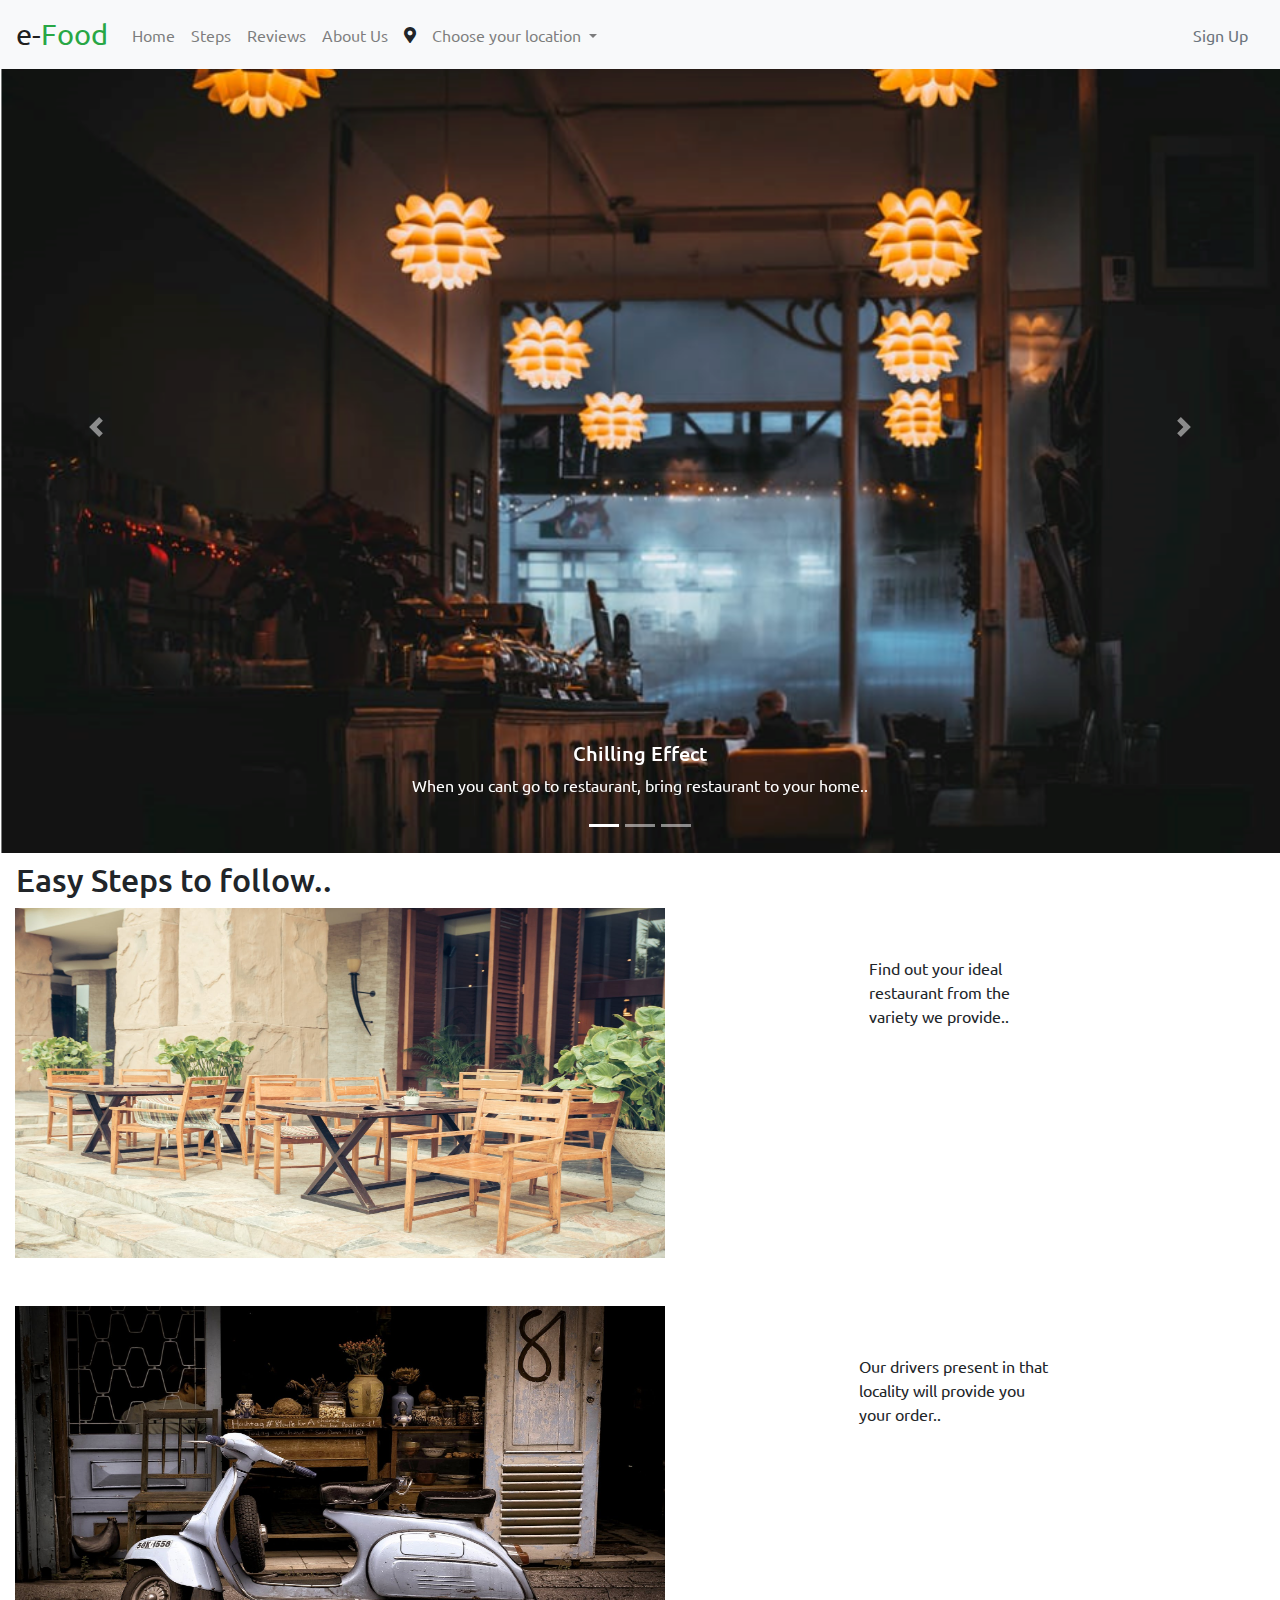
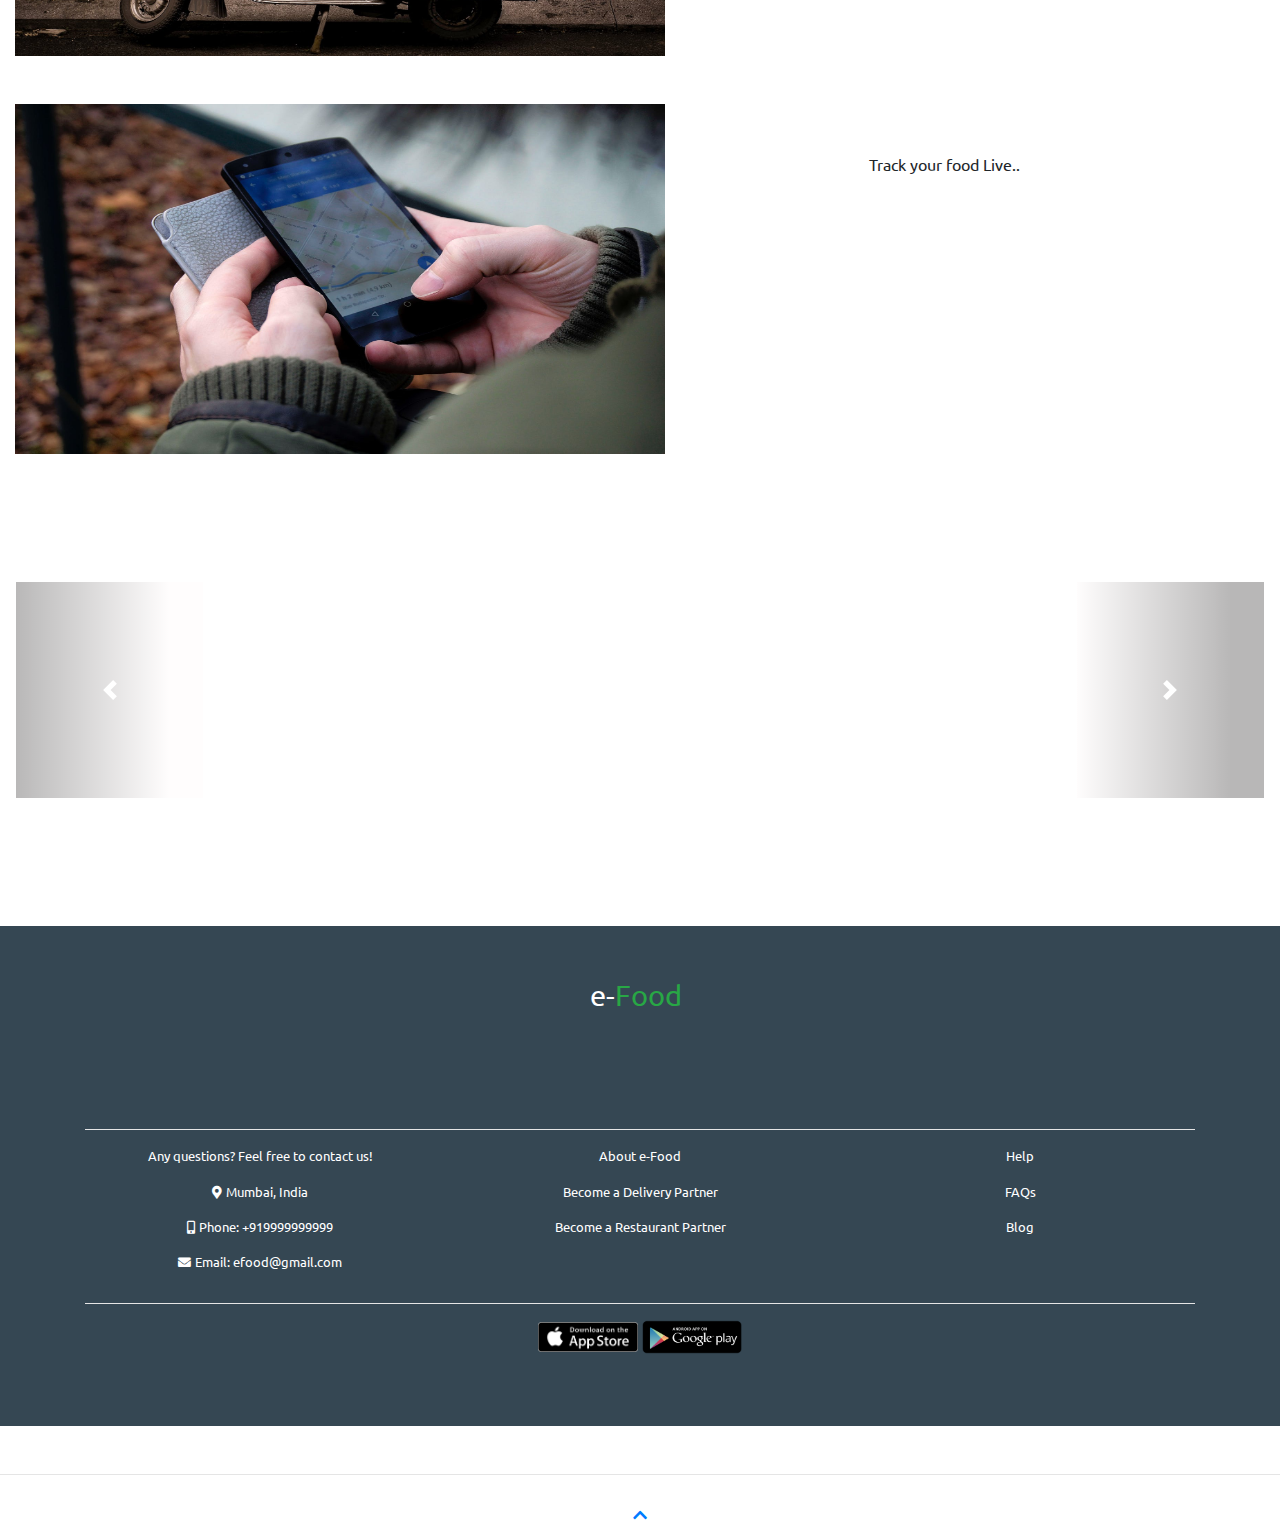
<file: E-Food/index.html>
<!DOCTYPE html>
<html lang="en">
  <head>
    <meta charset="UTF-8" />
    <meta name="viewport" content="width=device-width, initial-scale=1.0" />
    <title>e-Food</title>
    <!-- Bootstrap CSS -->
    <link rel="stylesheet" href="./css/bootstrap.min.css" />

    <!-- External CSS -->
    <link rel="stylesheet" href="./css/style.css" />

    <!-- Font-Awesome Link -->
    <link
      rel="stylesheet"
      href="./css/fontawesome-free-5.15.1-web/css/all.min.css"
    />
  </head>

  <body>
    <!-- Navbar Start -->
    <nav class="navbar navbar-expand-lg navbar-light bg-light fixed-top">
      <a class="navbar-brand" href="#" style="font-size: 1.8rem"
        >e-<span class="text-success">Food</span></a
      >
      <div class="collapse navbar-collapse" id="navbarSupportedContent">
        <ul class="navbar-nav mr-auto">
          <li class="nav-item">
            <a class="nav-link" href="#" id="home">Home </a>
          </li>
          <li class="nav-item">
            <a class="nav-link" href="#followPage" id="step">Steps</a>
          </li>
          <li class="nav-item">
            <a class="nav-link" href="#reviewPage" id="review">Reviews</a>
          </li>
          <li class="nav-item">
            <a class="nav-link" href="#footer" id="about">About Us</a>
          </li>
          <li class="nav-item">
            <i class="fas fa-map-marker-alt mx-2 mt-2 pt-1"></i>
          </li>
          <li class="nav-item dropdown">
            <a
              class="nav-link dropdown-toggle"
              href="#"
              id="navbarDropdown"
              role="button"
              data-toggle="dropdown"
              aria-haspopup="true"
              aria-expanded="false"
            >
              Choose your location
            </a>
            <div class="dropdown-menu" aria-labelledby="navbarDropdown">
              <a class="dropdown-item" href="./Pages/andheri.html">Andheri</a>
              <a class="dropdown-item" href="./Pages/bandra.html">Bandra</a>
              <a class="dropdown-item" href="#">Borivali</a>
              <a class="dropdown-item" href="#">Kandivali</a>
            </div>
          </li>
        </ul>

        <a
          class="navbar-nav nav-link text-muted"
          href="./Pages/signUp-Page.html"
          >Sign Up</a
        >
      </div>
    </nav>
    <!-- Navbar End -->

    <!-- Carousel Start -->
    <div
      id="carouselExampleCaptions"
      class="carousel slide"
      data-ride="carousel"
    >
      <ol class="carousel-indicators">
        <li
          data-target="#carouselExampleCaptions"
          data-slide-to="0"
          class="active"
        ></li>
        <li data-target="#carouselExampleCaptions" data-slide-to="1"></li>
        <li data-target="#carouselExampleCaptions" data-slide-to="2"></li>
      </ol>
      <div class="carousel-inner">
        <div class="carousel-item active">
          <img src="./Images/carousel-1.png" class="d-block w-100" alt="..." />
          <div class="carousel-caption d-none d-md-block">
            <h5>Chilling Effect</h5>
            <p>
              When you cant go to restaurant, bring restaurant to your home..
            </p>
          </div>
        </div>
        <div class="carousel-item">
          <img src="./Images/carousel-2.jpg" class="d-block w-100" alt="..." />
          <div class="carousel-caption d-none d-md-block">
            <h5>We are open 24/7</h5>
            <p>To fulfill your cravings..</p>
          </div>
        </div>
        <div class="carousel-item">
          <img src="./Images/carousel-3.jpg" class="d-block w-100" alt="..." />
          <div class="carousel-caption d-none d-md-block">
            <h5>Maxed out effect</h5>
            <p>When you dont care..</p>
          </div>
        </div>
      </div>
      <a
        class="carousel-control-prev"
        href="#carouselExampleCaptions"
        role="button"
        data-slide="prev"
      >
        <span class="carousel-control-prev-icon" aria-hidden="true"></span>
        <span class="sr-only">Previous</span>
      </a>
      <a
        class="carousel-control-next"
        href="#carouselExampleCaptions"
        role="button"
        data-slide="next"
      >
        <span class="carousel-control-next-icon" aria-hidden="true"></span>
        <span class="sr-only">Next</span>
      </a>
    </div>
    <!-- Carousel Start -->

    <!-- Follow Page Start -->
    <div class="follow__page" id="followPage">
      <h2 class="mx-3 mt-2">Easy Steps to follow..</h2>
      <div class="container-fluid">
        <div class="row">
          <div class="col-6">
            <img src="./Images/secondPage-1.jpeg" alt="" />
          </div>
          <div class="col-6">
            <p class="pt-5 mx-auto" style="width: 30%">
              Find out your ideal restaurant from the variety we provide..
            </p>
          </div>
        </div>
        <div class="row my-5">
          <div class="col-6">
            <img src="./Images/secondPage-2.jpeg" alt="" />
          </div>
          <div class="col-6">
            <p class="pt-5 mx-auto" style="width: 33%">
              Our drivers present in that locality will provide you your order..
            </p>
          </div>
        </div>
        <div class="row">
          <div class="col-6">
            <img src="./Images/secondPage-3.jpg" alt="" />
          </div>
          <div class="col-6">
            <p class="pt-5 mx-auto" style="width: 30%">
              Track your food Live..
            </p>
          </div>
        </div>
      </div>
    </div>
    <!-- Follow Page End -->

    <!-- Review Page Start -->
    <div class="review__page" id="reviewPage">
      <div
        id="carouselExampleControls"
        class="carousel slide mx-3"
        style="margin: 8rem 0"
        data-ride="carousel"
      >
        <div class="carousel-inner">
          <div class="carousel-item active">
            <img
              src="./Images/thiredCarosul.png"
              class="d-block w-100"
              alt="..."
            />
          </div>
          <div class="carousel-item">
            <img
              src="./Images/thiredCarosul.png"
              class="d-block w-100"
              alt="..."
            />
          </div>
          <div class="carousel-item">
            <img
              src="./Images/thiredCarosul.png"
              class="d-block w-100"
              alt="..."
            />
          </div>
          <div class="carousel-item" style="width: 90vw; z-index: 1000">
            <div class="row justify-content-between">
              <div class="col-8 mr-5">
                <textarea
                  class="form-control ml-4 mb-5 bg-transparent border-dark"
                  id="exampleFormControlTextarea1"
                  rows="3"
                  placeholder="Comment"
                ></textarea>
              </div>
              <div class="col-2">
                <button type="button" class="btn btn-success mt-5">
                  Submit
                </button>
              </div>
            </div>
          </div>
        </div>
        <a
          class="carousel-control-prev"
          href="#carouselExampleControls"
          role="button"
          data-slide="prev"
        >
          <span class="carousel-control-prev-icon" aria-hidden="true"></span>
          <span class="sr-only">Previous</span>
        </a>
        <a
          class="carousel-control-next"
          href="#carouselExampleControls"
          role="button"
          data-slide="next"
        >
          <span class="carousel-control-next-icon" aria-hidden="true"></span>
          <span class="sr-only">Next</span>
        </a>
      </div>
    </div>
    <!-- Review Page End -->

    <!-- Footer Start -->
    <div class="footer" id="footer">
      <a
        class="navbar-brand text-white py-5 mb-5 pl-2"
        href="#"
        style="font-size: 1.8rem"
        >e-<span class="text-success">Food</span></a
      >
      <div class="container">
        <hr class="bg-white" />
        <div class="row">
          <div class="col-4">
            <p>Any questions? Feel free to contact us!</p>
            <p><i class="fas fa-map-marker-alt mr-1"></i>Mumbai, India</p>
            <p><i class="fas fa-mobile-alt mr-1"></i>Phone: +919999999999</p>
            <p><i class="fas fa-envelope mr-1"></i>Email: efood@gmail.com</p>
          </div>
          <div class="col-4">
            <p>About e-Food</p>
            <p>Become a Delivery Partner</p>
            <p>Become a Restaurant Partner</p>
          </div>
          <div class="col-4">
            <p>Help</p>
            <p>FAQs</p>
            <p>Blog</p>
          </div>
        </div>
        <hr class="bg-white" />
      </div>
      <div class="store text-center">
        <img src="./Images/astore.png" alt="" />
        <img src="./Images/gplay.png" alt="" />
      </div>
    </div>
    <!-- Footer End -->

    <div class="up text-center">
      <hr class="mt-5" />
      <a href="#firstPage"
        ><i class="fas fa-chevron-up my-3 text-primary font-weight-bold"></i
      ></a>
    </div>

    <!-- Bootstrap JavaScript & jQuery -->
    <script src="./js/jquery-3.5.1.slim.min.js"></script>
    <script src="./js/popper.min.js"></script>
    <script src="./js/bootstrap.min.js"></script>

    <!-- External JavaScript -->
    <script src="./js/script.js"></script>
  </body>
</html>
</file>
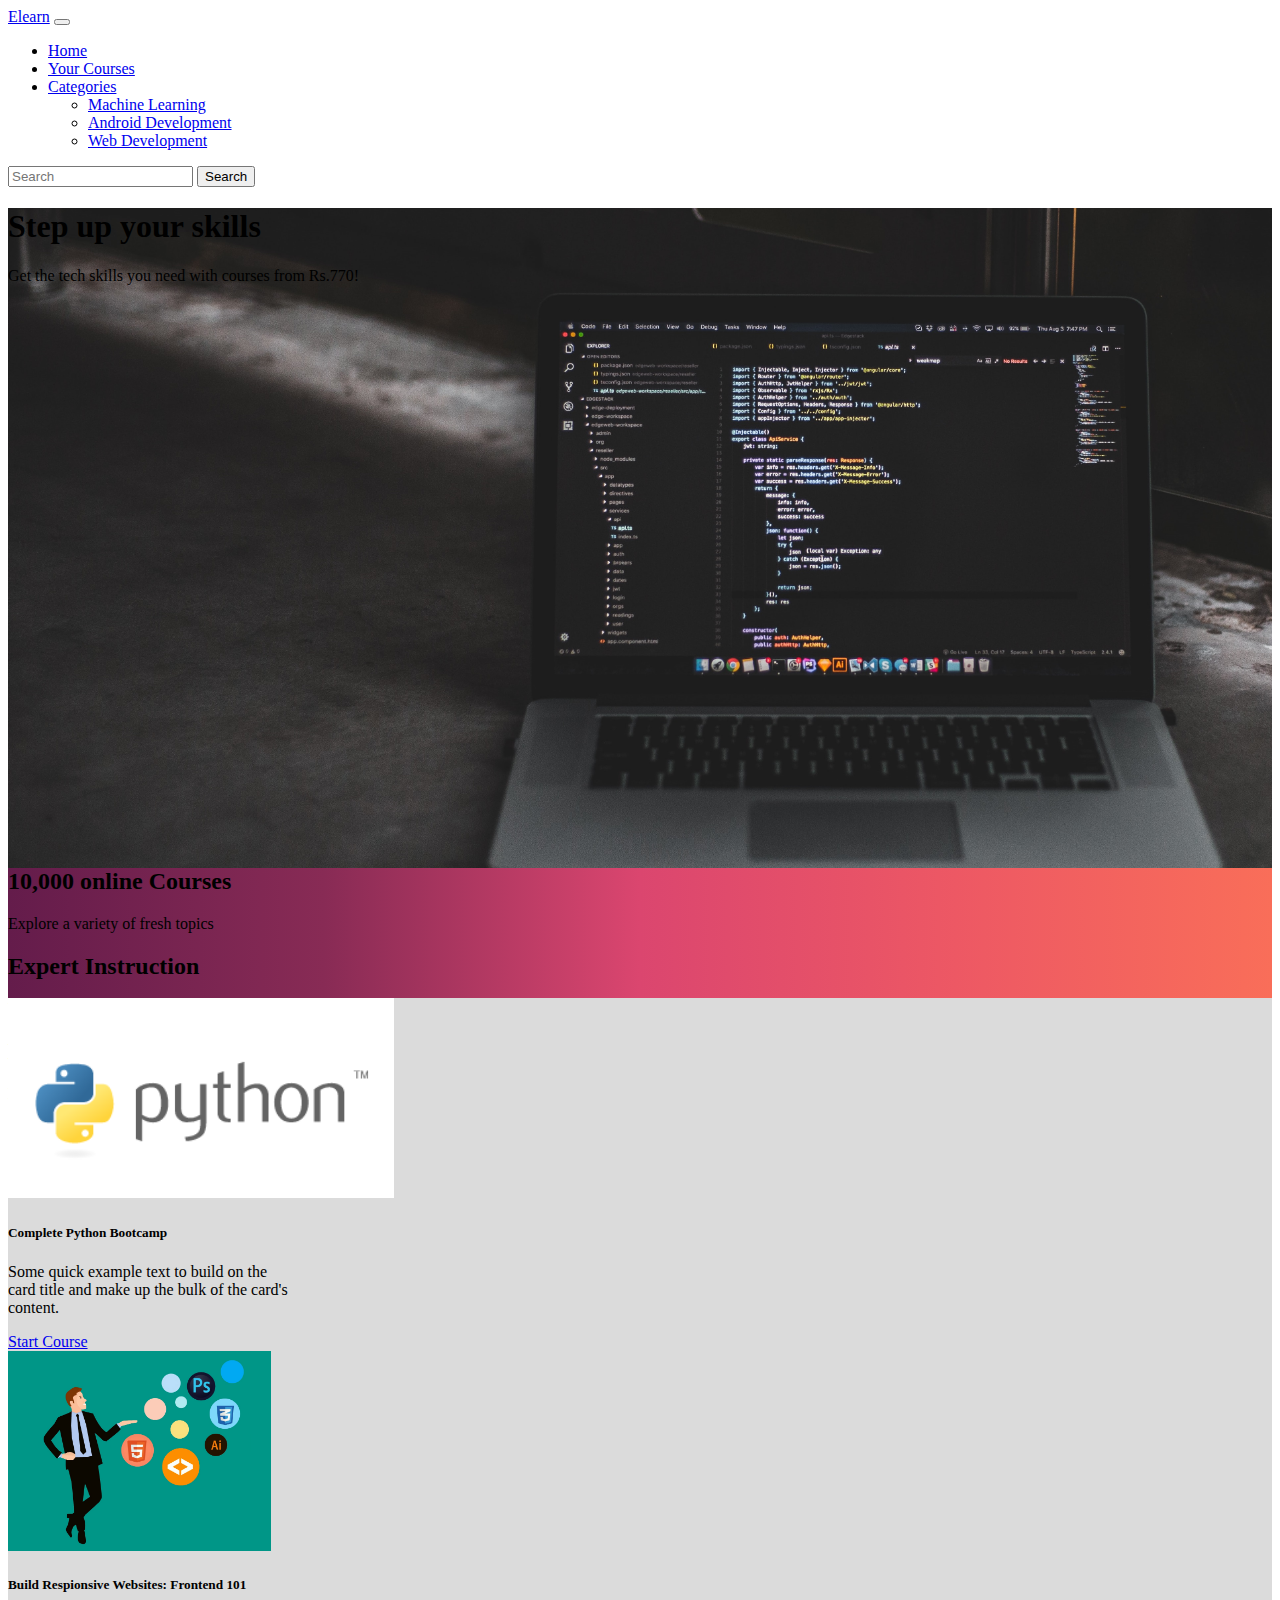
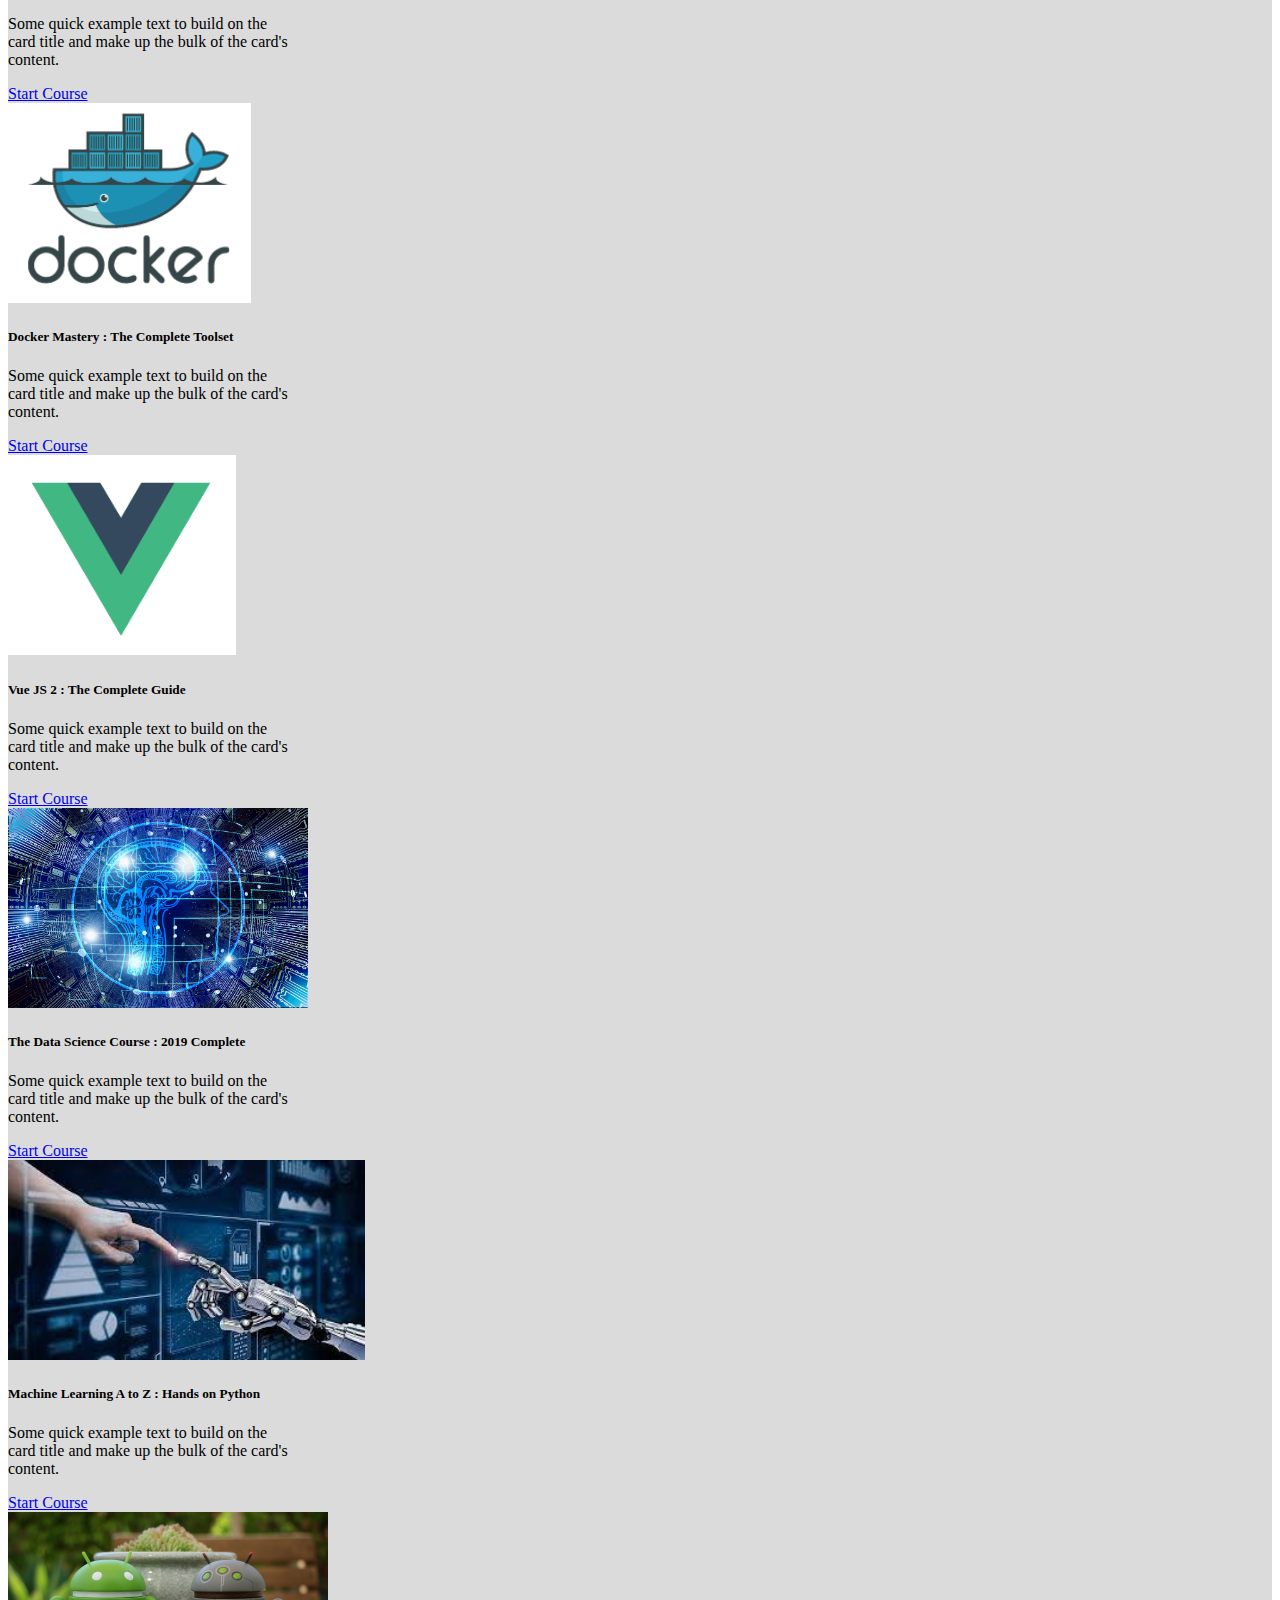
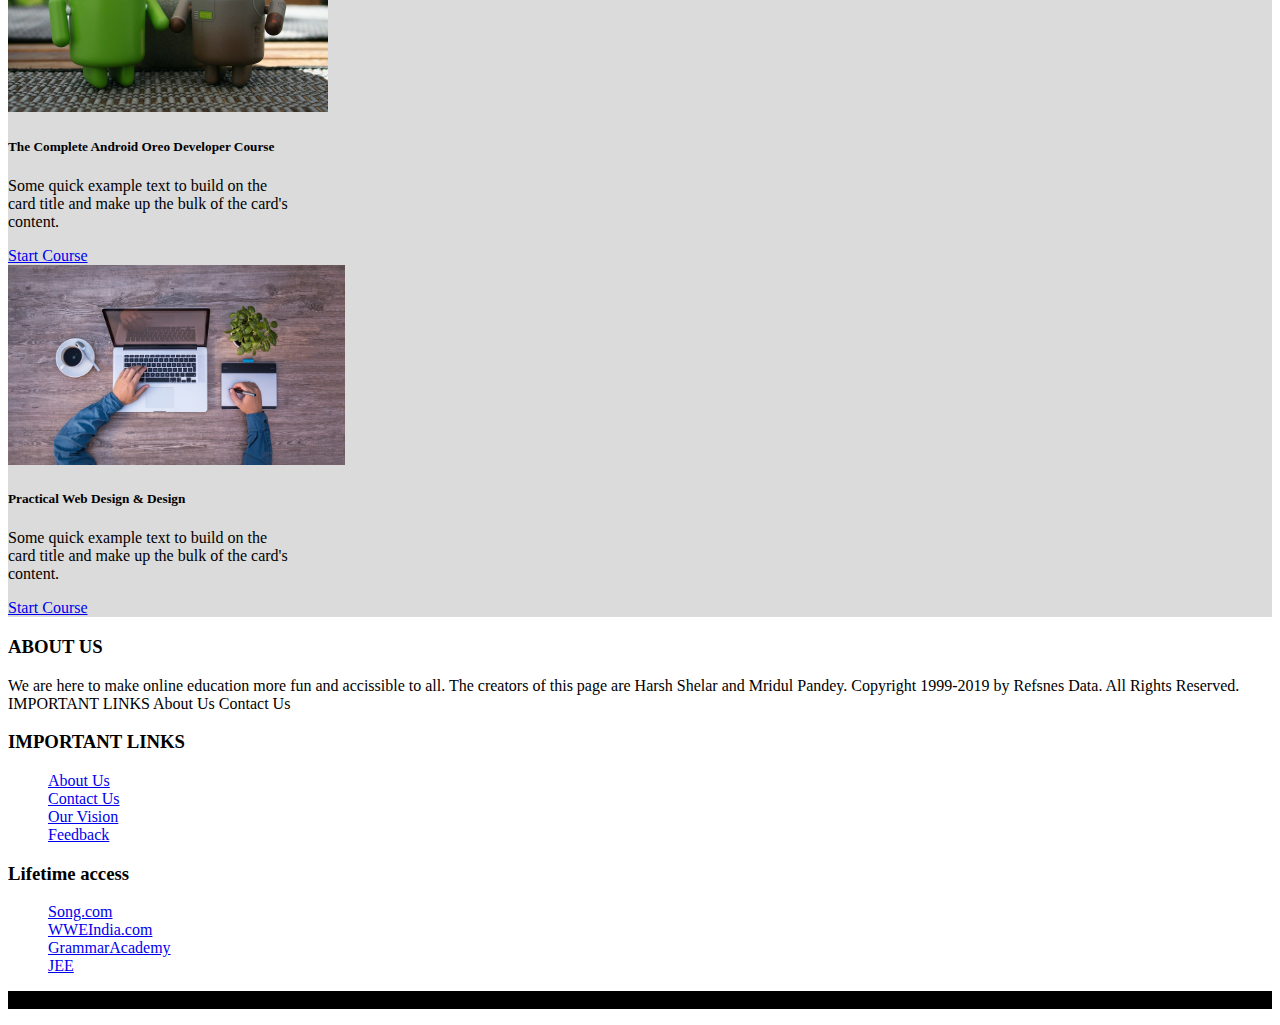
<file: E-Learning/index.html>
<!DOCTYPE html>
<html lang="en">

<head>
  <meta charset="UTF-8" />
  <meta name="viewport" content="width=device-width, initial-scale=1.0" />
  <title>E-Learn</title>

  <!-- Bootstrap CSS -->
  <link href="https://cdn.jsdelivr.net/npm/bootstrap@5.1.3/dist/css/bootstrap.min.css" rel="stylesheet" integrity="sha384-1BmE4kWBq78iYhFldvKuhfTAU6auU8tT94WrHftjDbrCEXSU1oBoqyl2QvZ6jIW3" crossorigin="anonymous">
<link href="https://cdn.jsdelivr.net/npm/bootstrap@5.1.3/dist/css/bootstrap.min.css" rel="stylesheet" integrity="sha384-1BmE4kWBq78iYhFldvKuhfTAU6auU8tT94WrHftjDbrCEXSU1oBoqyl2QvZ6jIW3" crossorigin="anonymous">

  <!-- External CSS -->
  <link rel="stylesheet" href="./css/style.css" />
</head>

<body>
  <!-- **************************************** Navbar Start **************************************** -->
  <nav class="navbar navbar-expand-lg navbar-drak bg-dark">
    <div class="container-fluid">
      <a class="navbar-brand" href="#">Elearn</a>
      <button class="navbar-toggler bg-light" type="button" data-bs-toggle="collapse" data-bs-target="#navbarSupportedContent" aria-controls="navbarSupportedContent" aria-expanded="false" aria-label="Toggle navigation">
        <span class="navbar-toggler-icon bg-dark"></span>
      </button>
      <div class="collapse navbar-collapse" id="navbarSupportedContent">
        <ul class="navbar-nav me-auto mb-2 mb-lg-0">
          <li class="nav-item">
            <a class="nav-link active" aria-current="page" href="#">Home</a>
          </li>
          <li class="nav-item">
            <a class="nav-link" href="#">Your Courses</a>
          </li>
          <li class="nav-item dropdown">
            <a class="nav-link dropdown-toggle" href="#" id="navbarDropdown" role="button" data-bs-toggle="dropdown" aria-expanded="false">
              Categories
            </a>
            <ul class="dropdown-menu" aria-labelledby="navbarDropdown">
              <li><a class="dropdown-item" href="#">Machine Learning</a></li>
              <li><a class="dropdown-item" href="#">Android Development</a></li>
              <li><a class="dropdown-item" href="#">Web Development</a></li>
            </ul>
          </li>
        </ul>
        <form class="d-flex">
          <input class="form-control me-2" type="search" placeholder="Search" aria-label="Search">
          <button class="btn btn-outline-success" type="submit">Search</button>
        </form>
      </div>
    </div>
  </nav>
  <!-- **************************************** Navbar End **************************************** -->

  <!-- **************************************** Hero Page Start **************************************** -->
  <div class="jumbotron jumbotron-fluid d-flex align-items-center">
    <div class="container-fluid text-white ml-5">
      <h1 class="display-4 font-weight-bold">Step up your skills</h1>
      <p class="lead font-weight-bold">
        Get the tech skills you need with courses from Rs.770!
      </p>
    </div>
  </div>

  <div class="container-fluid fp__bottom text-white mt-0">
    <div class="row text-center">
      <div class="col-lg-4 my-4">
        <h2>10,000 online Courses</h2>
        <p>Explore a variety of fresh topics</p>
      </div>
      <div class="col-lg-4 my-4">
        <h2>Expert Instruction</h2>
        <p>Find the right instructor for you</p>
      </div>
      <div class="col-lg-4 my-4">
        <h2>Lifetime access</h2>
        <p>Learn on your schedule</p>
      </div>
    </div>
  </div>
  <!-- **************************************** Hero Page End **************************************** -->

  <!-- **************************************** Courses Details Start **************************************** -->
  <div class="container-fluid py-5 courses__card pl-5 position-relative" id="courses">
    <div class="row">
      <div class="col-xs-12 col-md-6 col-lg-3">
        <div class="card" style="width: 18rem">
          <img src="./Images/python.png" style="height: 200px" class="card-img-top" alt="Python" />
          <div class="card-body">
            <h5 class="card-title">Complete Python Bootcamp</h5>
            <p class="card-text">
              Some quick example text to build on the card title and make up
              the bulk of the card's content.
            </p>
            <a href="#" class="btn btn-primary">Start Course</a>
          </div>
        </div>
      </div>
      <div class="col-xs-12 col-md-6 col-lg-3">
        <div class="card" style="width: 18rem">
          <img src="./Images/web-dev.jpg" style="height: 200px" class="card-img-top" alt="Respionsive Websites" />
          <div class="card-body">
            <h5 class="card-title">
              Build Respionsive Websites: Frontend 101
            </h5>
            <p class="card-text">
              Some quick example text to build on the card title and make up
              the bulk of the card's content.
            </p>
            <a href="#" class="btn btn-primary">Start Course</a>
          </div>
        </div>
      </div>
      <div class="col-xs-12 col-md-6 col-lg-3">
        <div class="card" style="width: 18rem">
          <img src="./Images/docker.png" style="height: 200px" class="card-img-top" alt="Docker Mastery" />
          <div class="card-body">
            <h5 class="card-title">Docker Mastery : The Complete Toolset</h5>
            <p class="card-text">
              Some quick example text to build on the card title and make up
              the bulk of the card's content.
            </p>
            <a href="#" class="btn btn-primary">Start Course</a>
          </div>
        </div>
      </div>
      <div class="col-xs-12 col-md-6 col-lg-3">
        <div class="card" style="width: 18rem">
          <img src="./Images/Vue.png" style="height: 200px" class="card-img-top" alt="Vue JS 2" />
          <div class="card-body">
            <h5 class="card-title">Vue JS 2 : The Complete Guide</h5>
            <p class="card-text">
              Some quick example text to build on the card title and make up
              the bulk of the card's content.
            </p>
            <a href="#" class="btn btn-primary">Start Course</a>
          </div>
        </div>
      </div>
    </div>
    <div class="row mt-5 pt-4">
      <div class="col-xs-12 col-md-6 col-lg-3">
        <div class="card" style="width: 18rem">
          <img src="./Images/Data Science.jpg" style="height: 200px" class="card-img-top" alt="Data Science" />
          <div class="card-body">
            <h5 class="card-title">
              The Data Science Course : 2019 Complete
            </h5>
            <p class="card-text">
              Some quick example text to build on the card title and make up
              the bulk of the card's content.
            </p>
            <a href="#" class="btn btn-primary">Start Course</a>
          </div>
        </div>
      </div>
      <div class="col-xs-12 col-md-6 col-lg-3">
        <div class="card" style="width: 18rem">
          <img src="./Images/Machine Learning.jpg" style="height: 200px" class="card-img-top" alt=" Machine Learning" />
          <div class="card-body">
            <h5 class="card-title">
              Machine Learning A to Z : Hands on Python
            </h5>
            <p class="card-text">
              Some quick example text to build on the card title and make up
              the bulk of the card's content.
            </p>
            <a href="#" class="btn btn-primary">Start Course</a>
          </div>
        </div>
      </div>
      <div class="col-xs-12 col-md-6 col-lg-3">
        <div class="card" style="width: 18rem">
          <img src="./Images/android.jpg" style="height: 200px" class="card-img-top" alt="Android Oreo Developer" />
          <div class="card-body">
            <h5 class="card-title">
              The Complete Android Oreo Developer Course
            </h5>
            <p class="card-text">
              Some quick example text to build on the card title and make up
              the bulk of the card's content.
            </p>
            <a href="#" class="btn btn-primary">Start Course</a>
          </div>
        </div>
      </div>
      <div class="col-xs-12 col-md-6 col-lg-3">
        <div class="card" style="width: 18rem">
          <img src="./Images/web-desing.jpg" style="height: 200px" class="card-img-top" alt="Web Design & Design" />
          <div class="card-body">
            <h5 class="card-title">Practical Web Design & Design</h5>
            <p class="card-text">
              Some quick example text to build on the card title and make up
              the bulk of the card's content.
            </p>
            <a href="#" class="btn btn-primary">Start Course</a>
          </div>
        </div>
      </div>
    </div>
  </div>
  <!-- **************************************** Courses Details End **************************************** -->

  <!-- **************************************** Footer Start **************************************** -->
  <div class="container-fluid footer mt-5">
    <div class="row text-center">
      <div class="col-lg-4 my-4">
        <h3>ABOUT US</h3>
        <p>
          We are here to make online education more fun and accissible to all.
          The creators of this page are Harsh Shelar and Mridul Pandey.
          Copyright 1999-2019 by Refsnes Data. All Rights Reserved. IMPORTANT
          LINKS About Us Contact Us
        </p>
      </div>
      <div class="col-lg-4 my-4">
        <h3>IMPORTANT LINKS</h3>
        <ul>
          <li><a href="#">About Us</a></li>
          <li><a href="#">Contact Us</a></li>
          <li><a href="#">Our Vision</a></li>
          <li><a href="#">Feedback</a></li>
        </ul>
      </div>
      <div class="col-lg-4 my-4">
        <h3>Lifetime access</h3>
        <ul>
          <li><a href="#">Song.com</a></li>
          <li><a href="#">WWEIndia.com</a></li>
          <li><a href="#">GrammarAcademy</a></li>
          <li><a href="#">JEE</a></li>
        </ul>
      </div>
    </div>
  </div>
  <div class="coypridht text-center text-white">
    <p class="py-3 mb-0">© 2022 Copyright</p>
  </div>
  <!-- **************************************** Footer End **************************************** -->

  <!-- Bootstrap JavaScript & jQuery -->
  <script src="./js/jquery-3.5.1.slim.min.js"></script>
  <script src="https://cdn.jsdelivr.net/npm/@popperjs/core@2.10.2/dist/umd/popper.min.js" integrity="sha384-7+zCNj/IqJ95wo16oMtfsKbZ9ccEh31eOz1HGyDuCQ6wgnyJNSYdrPa03rtR1zdB" crossorigin="anonymous"></script>
<script src="https://cdn.jsdelivr.net/npm/bootstrap@5.1.3/dist/js/bootstrap.min.js" integrity="sha384-QJHtvGhmr9XOIpI6YVutG+2QOK9T+ZnN4kzFN1RtK3zEFEIsxhlmWl5/YESvpZ13" crossorigin="anonymous"></script>
</body>

</html>
</file>
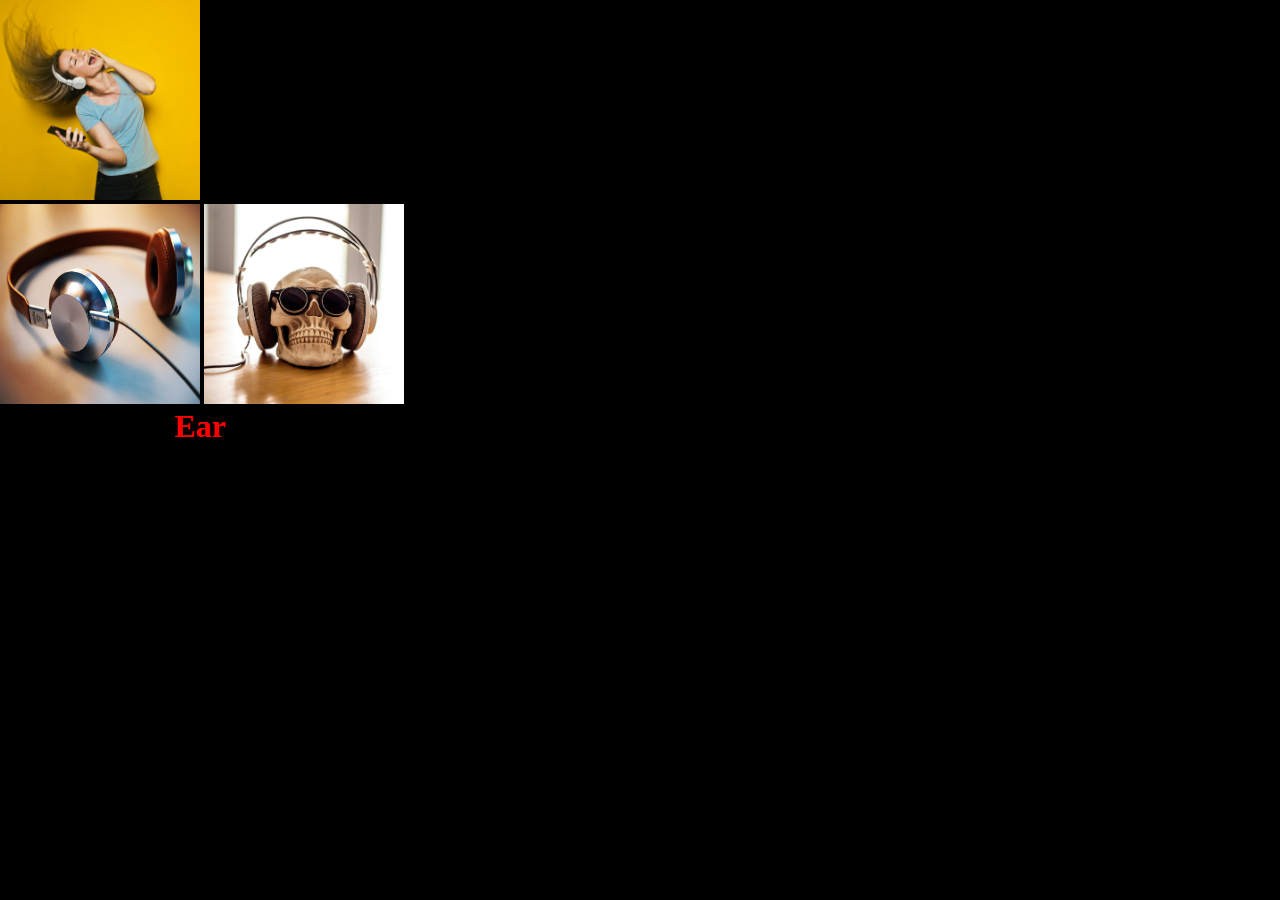
<file: EarBot/index.html>
<!DOCTYPE html>
<html lang="en">
  <head>
    <meta charset="UTF-8" />
    <meta name="viewport" content="width=device-width, initial-scale=1.0" />
    <title>EarBot</title>

    <!-- Bootstrap CSS -->
    <link href="https://cdn.jsdelivr.net/npm/bootstrap@5.1.3/dist/css/bootstrap.min.css" rel="stylesheet" integrity="sha384-1BmE4kWBq78iYhFldvKuhfTAU6auU8tT94WrHftjDbrCEXSU1oBoqyl2QvZ6jIW3" crossorigin="anonymous">

    <!-- External CSS -->
    <link rel="stylesheet" href="./css/style.css" />
  </head>
  <body>
    <!-- **************************************** Starting Page Start **************************************** -->
    <div class="start__page">
      <div class="container text-center pt-3">
        <a href="./Pages/home-Page.html"
          ><img src="./Images/indexPageImg-1.jpg" alt="" class="rounded-circle"
        /></a>
      </div>
      <div class="container d-flex justify-content-between mt-3">
        <a href="./Pages/home-Page.html"
          ><img src="./Images/indexPageImg-2.jpg" alt="" class="rounded-circle"
        /></a>

        <a href="./Pages/home-Page.html"
          ><img src="./Images/indexPageImg-3.jpg" alt="" class="rounded-circle"
        /></a>
      </div>
      <h1 class="text-white text-center">
        Welcome To <span style="color: red">Ear</span>Bot
      </h1>
    </div>
    <!-- **************************************** Starting Page End **************************************** -->

    <!-- Bootstrap JavaScript & jQuery -->
    <script src="./js/jquery-3.5.1.slim.min.js"></script>
    <script src="./js/popper.min.js"></script>
    <script src="./js/bootstrap.min.js"></script>
  </body>
</html>
</file>
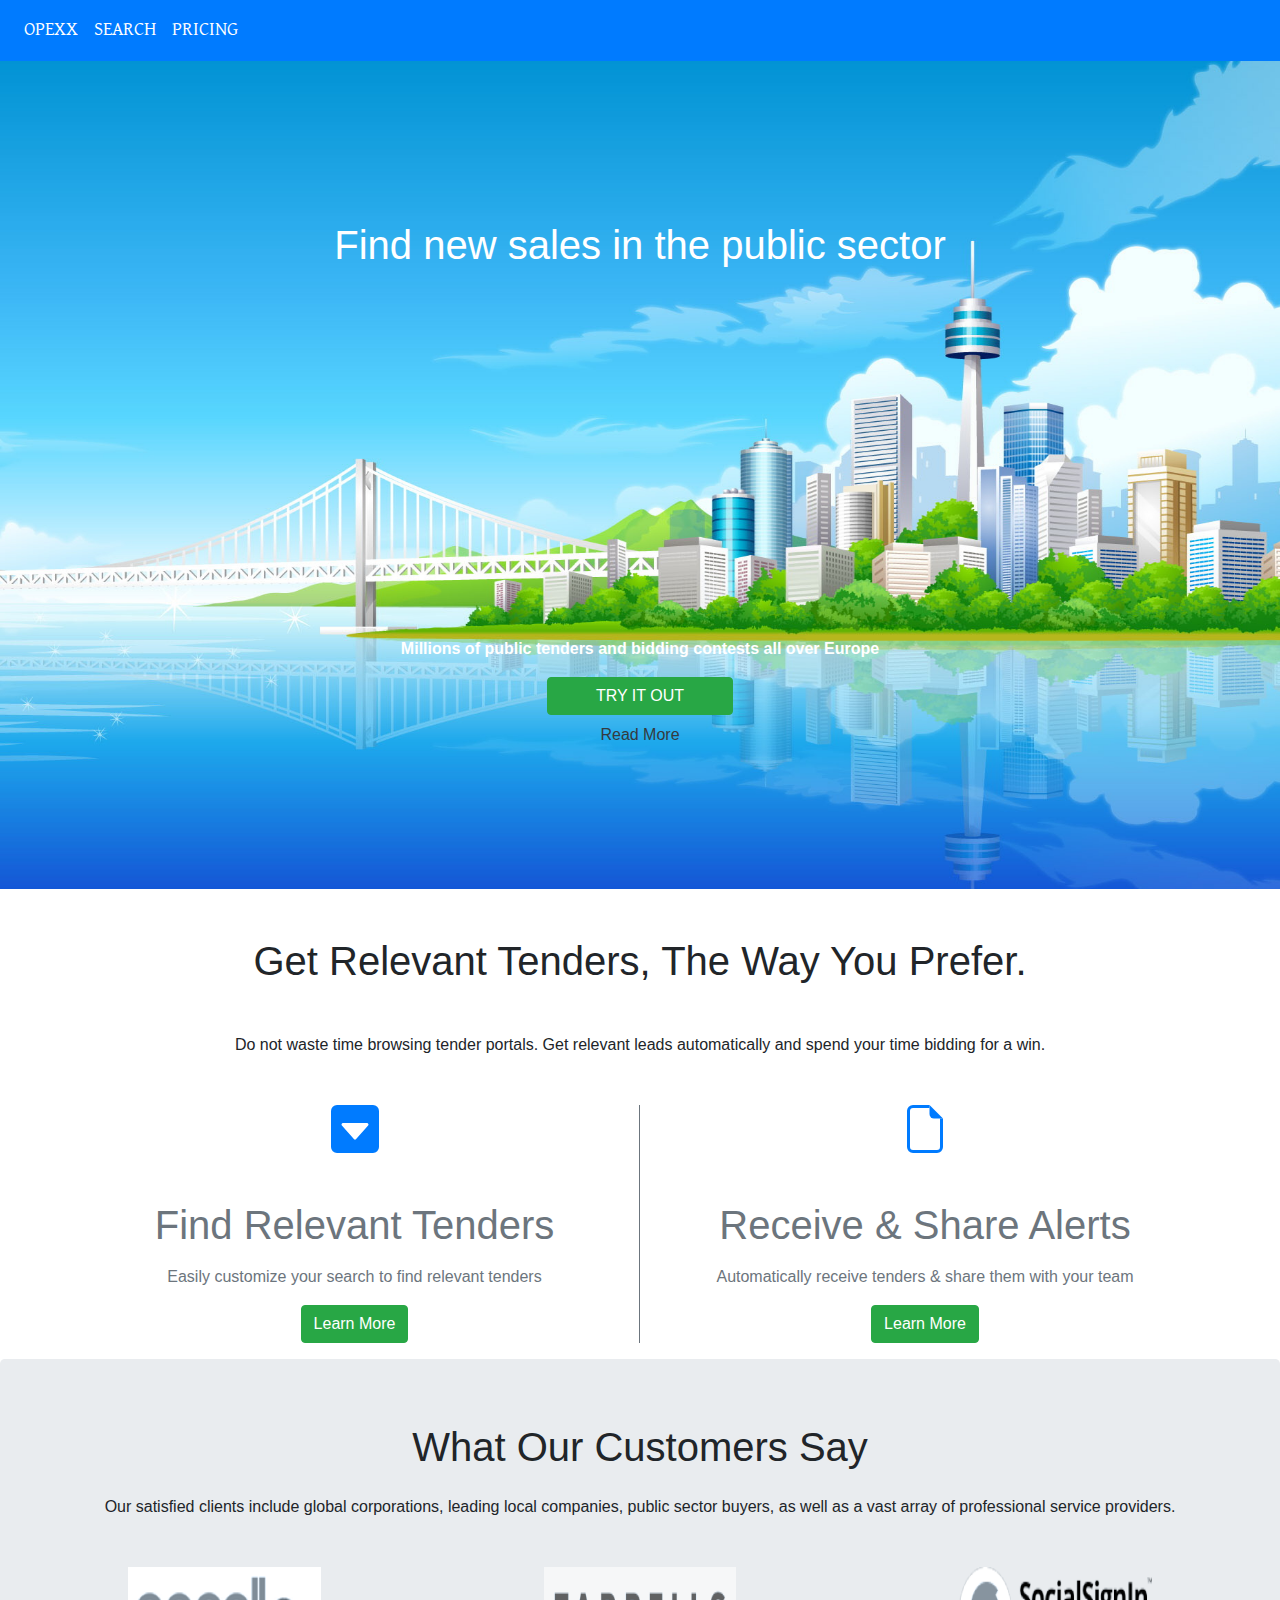
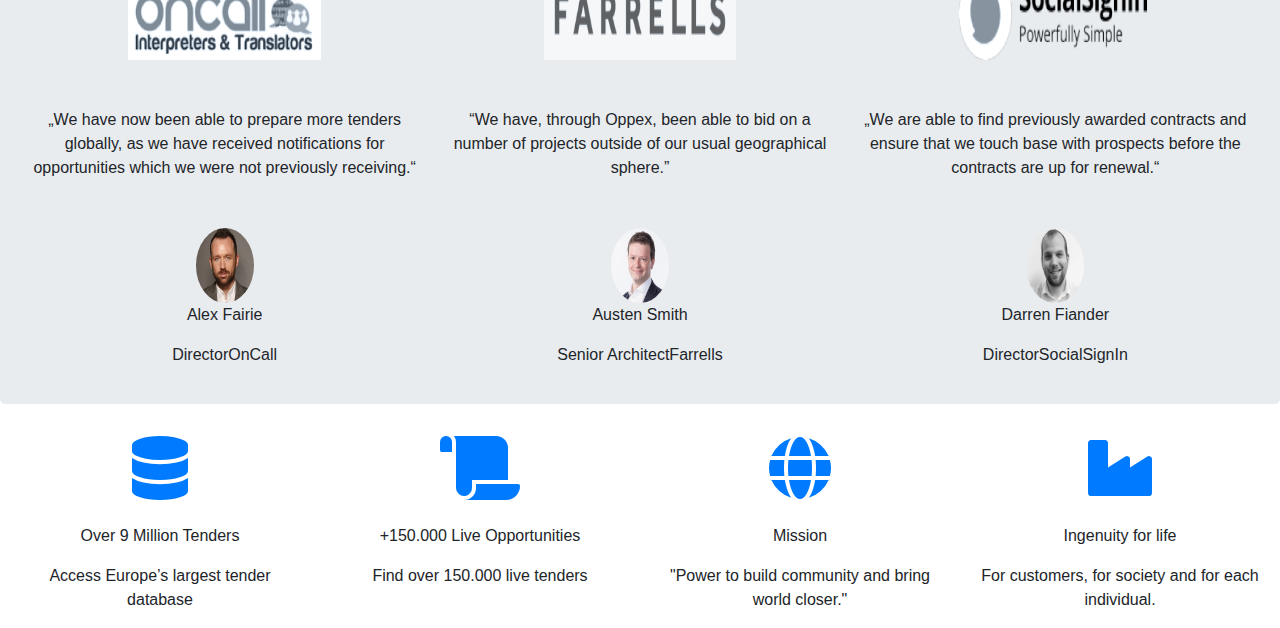
<file: Opexx/index.html>
<!DOCTYPE html>
<html lang="en">
  <head>
    <meta charset="UTF-8" />
    <meta name="viewport" content="width=device-width, initial-scale=1.0" />
    <title>Opexx</title>
    <!-- Bootstrap CSS -->
    <link rel="stylesheet" href="./css/bootstrap.min.css" />

    <!-- External CSS -->
    <link rel="stylesheet" href="./css/style.css" />

    <!-- Font-Awesome Link -->
    <link
      rel="stylesheet"
      href="./css/fontawesome-free-5.15.1-web/css/all.min.css"
    />
  </head>

  <body>
    <!-- ******************** Navbar Start ******************** -->
    <nav class="navbar navbar-expand-lg navbar-light bg-primary">
      <div class="collapse navbar-collapse" id="navbarSupportedContent">
        <ul class="navbar-nav mr-auto">
          <li class="nav-item active">
            <a class="nav-link" href="#">OPEXX </a>
          </li>
          <li class="nav-item">
            <a class="nav-link" href="./Pages/search.html">SEARCH</a>
          </li>
          <li class="nav-item">
            <a class="nav-link" href="./Pages/pricing.html">PRICING</a>
          </li>
        </ul>
      </div>
    </nav>
    <!-- ******************** Navbar Start ******************** -->

    <!-- ******************** Hero Page Start ******************** -->
    <div class="hero_page position-relative">
      <div class="container">
        <div class="row">
          <div class="col-md-12" style="margin-top: 160px">
            <h1 class="text-center text-white">
              Find new sales in the public sector
            </h1>
          </div>
          <div class="col-md-12" style="margin-top: 360px">
            <div class="text-center">
              <p class="text-white font-weight-bold">
                Millions of public tenders and bidding contests all over Europe
              </p>
              <button type="button" class="btn btn-success mb-2 px-5">
                TRY IT OUT
              </button>
              <a href="#" class="d-block text-dark">Read More</a>
            </div>
          </div>
        </div>
      </div>
    </div>
    <!-- ******************** Hero Page End ******************** -->

    <!-- ******************** Details Page Start ******************** -->
    <div class="details__page text-center mt-5 mb-3">
      <h1>Get Relevant Tenders, The Way You Prefer.</h1>
      <p class="mt-5">
        Do not waste time browsing tender portals. Get relevant leads
        automatically and spend your time bidding for a win.
      </p>
      <div class="container mt-5">
        <div class="row">
          <div class="col-md-6 col-sm-12 border-right border-secondary">
            <svg
              width="3em"
              height="3em"
              viewBox="0 0 16 16"
              class="bi bi-caret-down-square-fill mb-5 text-primary"
              fill="currentColor"
              xmlns="http://www.w3.org/2000/svg"
            >
              <path
                fill-rule="evenodd"
                d="M0 2a2 2 0 0 1 2-2h12a2 2 0 0 1 2 2v12a2 2 0 0 1-2 2H2a2 2 0 0 1-2-2V2zm4 4a.5.5 0 0 0-.374.832l4 4.5a.5.5 0 0 0 .748 0l4-4.5A.5.5 0 0 0 12 6H4z"
              />
            </svg>
            <h1 class="text-secondary mb-3">Find Relevant Tenders</h1>
            <p class="text-secondary">
              Easily customize your search to find relevant tenders
            </p>
            <button type="button" class="btn btn-success">Learn More</button>
          </div>
          <div class="col-md-6 col-sm-12">
            <svg
              width="3em"
              height="3em"
              viewBox="0 0 16 16"
              class="bi bi-file-earmark mb-5 text-primary"
              fill="currentColor"
              xmlns="http://www.w3.org/2000/svg"
            >
              <path
                d="M4 0h5.5v1H4a1 1 0 0 0-1 1v12a1 1 0 0 0 1 1h8a1 1 0 0 0 1-1V4.5h1V14a2 2 0 0 1-2 2H4a2 2 0 0 1-2-2V2a2 2 0 0 1 2-2z"
              />
              <path d="M9.5 3V0L14 4.5h-3A1.5 1.5 0 0 1 9.5 3z" />
            </svg>
            <h1 class="text-secondary mb-3">Receive & Share Alerts</h1>
            <p class="text-secondary">
              Automatically receive tenders & share them with your team
            </p>
            <button type="button" class="btn btn-success">Learn More</button>
          </div>
        </div>
      </div>
    </div>
    <!-- ******************** Details Page End ******************** -->

    <!-- ******************** Customer Page Start ******************** -->
    <div class="customer__page jumbotron text-center">
      <h1 class="mb-4">What Our Customers Say</h1>
      <p>
        Our satisfied clients include global corporations, leading local
        companies, public sector buyers, as well as a vast array of professional
        service providers.
      </p>
      <div class="row mt-5">
        <div class="col-lg-4">
          <img class="w-50 h-25 mb-5" src="./Images/oncall-logo.png" alt="" />
          <p class="mb-5">
            „We have now been able to prepare more tenders globally, as we have
            received notifications for opportunities which we were not
            previously receiving.“
          </p>
          <img
            style="width: 15%; height: 20%"
            class="rounded-circle"
            src="./Images/alex_fairie.jpg"
            alt=""
          />
          <p>Alex Fairie</p>
          <p>DirectorOnCall</p>
        </div>
        <div class="col-lg-4">
          <img class="w-50 h-25 mb-5" src="./Images/farrells-logo.png" alt="" />
          <p class="mb-5">
            “We have, through Oppex, been able to bid on a number of projects
            outside of our usual geographical sphere.”
          </p>
          <img
            style="width: 15%; height: 20%"
            class="rounded-circle"
            src="./Images/austen_smith.jpg"
            alt=""
          />
          <p>Austen Smith</p>
          <p>Senior ArchitectFarrells</p>
        </div>
        <div class="col-lg-4">
          <img
            class="w-50 h-25 mb-5"
            src="./Images/socialsignin-logo.png"
            alt=""
          />
          <p class="mb-5">
            „We are able to find previously awarded contracts and ensure that we
            touch base with prospects before the contracts are up for renewal.“
          </p>
          <img
            style="width: 15%; height: 20%"
            class="rounded-circle"
            src="./Images/darren_fiander.jpg"
            alt=""
          />
          <p>Darren Fiander</p>
          <p>DirectorSocialSignIn</p>
        </div>
      </div>
    </div>
    <!-- ******************** Customer Page End ******************** -->

    <!-- ******************** Footer Page Start ******************** -->
    <div class="footer container-fluid">
      <div class="row text-center">
        <div class="col-lg-3">
          <i class="fas fa-4x fa-database text-primary mb-4"></i>
          <p>Over 9 Million Tenders</p>
          <p>Access Europe’s largest tender database</p>
        </div>
        <div class="col-lg-3">
          <i class="fas fa-4x fa-scroll text-primary mb-4"></i>
          <p>+150.000 Live Opportunities</p>
          <p>Find over 150.000 live tenders</p>
        </div>
        <div class="col-lg-3">
          <i class="fas fa-4x fa-globe text-primary mb-4"></i>
          <p>Mission</p>
          <p>"Power to build community and bring world closer."</p>
        </div>
        <div class="col-lg-3">
          <i class="fas fa-4x fa-industry text-primary mb-4"></i>
          <p>Ingenuity for life</p>
          <p>For customers, for society and for each individual.</p>
        </div>
      </div>
    </div>
    <!-- ******************** Footer Page End ******************** -->

    <!-- Bootstrap JavaScript & jQuery -->
    <script src="./js/jquery-3.5.1.slim.min.js"></script>
    <script src="./js/popper.min.js"></script>
    <script src="./js/bootstrap.min.js"></script>
  </body>
</html>
</file>
<file: E-Food/css/style.css>
@import url("https://fonts.googleapis.com/css2?family=Ubuntu&display=swap");

body {
  font-family: "Ubuntu", sans-serif;
}

.on {
  background-color: rgb(224, 220, 220);
}

/* ******************** Follow Page Styling Start ******************** */
.follow__page img {
  width: 650px;
  height: 350px;
}
/* ******************** Follow Page Styling End ******************** */

/* ******************** Review Page Styling Start ******************** */
.review__page .carousel-item {
  width: 500px;
}
.review__page .carousel-control-prev {
  background: linear-gradient(
    270deg,
    rgba(255, 252, 252, 1) 18%,
    rgba(116, 114, 114, 1) 100%
  );
}
.review__page .carousel-control-next {
  background: linear-gradient(
    270deg,
    rgba(116, 114, 114, 1) 18%,
    rgba(255, 252, 252, 1) 100%
  );
}
/* ******************** Review Page Styling End ******************** */

/* ******************** Index Page Footer Styling Start ******************** */
.footer {
  background-color: #354753;
  height: 500px;
  color: #fff;
  text-align: center;
}
.footer p {
  font-size: 0.8rem;
}
.footer img {
  width: 100px;
}
.footer .up {
  cursor: pointer !important;
}
/* ******************** Index Page Footer Styling End ******************** */

/* ***************************************************************** */
.locationMain__Page {
  position: relative;
  top: 80px;
}
.locationMain__Page .card img {
  height: 300px;
}
.locationMain__Page .card:hover {
  transform: scale(0.9);
}

/* ***************************************************************** */
.andheriFooter,
.borivaliFooter,
.kandivaliFooter {
  position: relative !important;
  top: 60px;
  height: 400px;
}
.andheriFooter img,
.borivaliFooter img,
.kandivaliFooter img {
  width: 100px;
}

/* ***************************************************************** */
.bandraFooter {
  position: relative !important;
  top: 60px;
  height: 400px;
}
.bandraFooter img {
  width: 100px;
}

/* ***************************************************************** */
.singup__page,
.login__page {
  background: url("../Images/singlogin-Page_BG.jpg") center no-repeat;
  background-size: cover;
  width: 100%;
  height: 100vh;
}
.singup__page .page {
  background: linear-gradient(
    rgba(255, 255, 255, 0.65),
    rgba(255, 255, 255, 0.65)
  );
  border: 2px solid gray;

  width: 800px;
  height: 700px;
  position: relative;
  top: 10px;
}
.singup__page .page div,
.login__page .page div {
  margin: 40px 0;
}
.singup__page .page div input,
.login__page .page div input {
  background: transparent;
  border: 1px solid gray;
}

/* ***************************************************************** */
.login__page .page {
  background: linear-gradient(
    rgba(255, 255, 255, 0.65),
    rgba(255, 255, 255, 0.65)
  );
  border: 2px solid gray;

  width: 800px;
  height: 300px;
  position: relative;
  top: 250px;
}
</file>
<file: E-Learning/css/style.css>
html {
  scroll-behavior: smooth;
}
/* **************************************** Hero Page Styling Start **************************************** */
.jumbotron {
  background: url("../Images/home-bg.jpg");
  background-size: cover;
  width: 100%;
  height: 75vh;
}

.fp__bottom {
  background-image: linear-gradient(
    to right,
    #641c4b,
    #882b55,
    #db466f,
    #ed5864,
    #f96e59
  );
  height: 130px;
  margin-top: -35px !important;
}
/* **************************************** Hero Page Styling End **************************************** */

/* **************************************** Courses Details Styling End **************************************** */
.courses__card {
  background-color: rgb(219, 219, 219);
}
.card {
  border: none;
}
.card:hover {
  box-shadow: 10px 10px 12px 4px #807880;
}
/* **************************************** Courses Details Styling End **************************************** */

/* **************************************** Footer Styling End **************************************** */
.footer ul li {
  list-style: none;
}
.coypridht {
  background-color: black;
}
/* **************************************** Footer Styling End **************************************** */
</file>
<file: EarBot/css/style.css>
* {
  margin: 0;
  padding: 0;
  box-sizing: border-box;
}

html {
  scroll-behavior: smooth;
}
/* **************************************** Comman Page Styling Start **************************************** */

/* Navbar Styling Start */
.comman_nav {
  background-color: black;
}
.comman_nav .active .nav-link {
  color: white !important;
}
.comman_nav .nav-link {
  color: rgb(170, 169, 169) !important;
}
.comman_nav .nav-link:hover {
  color: white !important;
}

/* Carousel Styling Start */
.carousel .carousel-item img {
  width: 100%;
  height: 100vh;
}
/* **************************************** Comman Page Styling End **************************************** */

/* **************************************** Starting Page Styling Start **************************************** */
.start__page {
  background-color: black;
  width: 100%;
  height: 100vh;
}
.start__page img {
  -webkit-transition: -webkit-transform 0.8s ease-in-out;
  transition: transform 0.8s ease-in-out;
  width: 200px;
  height: 200px;
}
.start__page img:hover {
  transform: rotate(360deg);
  -webkit-transform: rotate(360deg);
}
/* **************************************** Starting Page Styling End **************************************** */

/* **************************************** Home Page Styling Start **************************************** */
.home__page {
  background-color: black;
  width: 100%;
  height: 100vh;
}
.home__page .carousel .carousel-item img {
  display: block;
  width: 100%;
}

/* About Page Styling Start  */
.home__page .about_page {
  background: url(../Images/home-SecondPage_img.jpg) center center no-repeat;
  background-size: cover;
  width: 100%;
  height: 100vh;
  padding-top: 150px;
}

/* Images Page Styling Start  */
.home__page .images_page {
  background-color: black !important;
}
.home__page .images_page .row div {
  width: 100px !important;
  height: 350px;
  overflow: hidden;
}
.home__page .images_page .row img {
  width: 450px;
  height: 350px;
  transition: all 0.3s;
}
.home__page .images_page .row img:hover {
  transform: scale(1.1);
}
.home__page .images_page .social_media-icon i {
  color: rgb(38, 128, 189) !important;
  margin-bottom: 4rem;
}
.home__page .images_page .social_media-icon i:hover {
  color: rgb(12, 78, 122) !important;
}
/* **************************************** Home Page Styling End **************************************** */

/* **************************************** Connect Page Styling Start **************************************** */

.connect__page {
  background-color: black;
  width: 100%;
  height: 100vh;
}

/* Details Page Start */
.connect__page .details__page img {
  width: 300px;
}

/* Gallery Page Start */
.connect__page .gallery__page .row img {
  width: 450px;
  height: 350px;
  transition: all 0.3s;
}
.connect__page .gallery__page .social_media-icon i {
  color: rgb(38, 128, 189) !important;
}
.connect__page .gallery__page .social_media-icon i:hover {
  color: rgb(12, 78, 122) !important;
}

/* **************************************** Connect Page Styling End **************************************** */

/* **************************************** Support Page Styling Start **************************************** */

/* Navbar Styling Start */
.support__page .navbar .form-inline input {
  border-radius: 5px 0 0 5px;
  padding: 0.3rem 1rem;
}
.support__page .navbar .form-inline i {
  background-color: gray;
  border: 1px solid gray;
  margin-left: -5px;
  color: white;
}
/* **************************************** Support Page Styling End **************************************** */
</file>
<file: Opexx/css/style.css>
@import url("https://fonts.googleapis.com/css2?family=David+Libre:wght@400;500;700&display=swap");

* {
  margin: 0;
  padding: 0;
  box-sizing: border-box;
}

/* Comman Styling Start */
.nav-link {
  color: white !important;
  font-size: 1.2rem;
  font-family: "David Libre", serif;
}
/* Comman Styling End */

/* Index Page Styling Start */
.hero_page {
  background: url("../Images/Fantasy-City.jpg") center no-repeat;
  background-size: cover;
  width: 100%;
  height: 92vh;
}
/* Index Page Styling End */

/* Search Page Styling Start */
.SearchPage__link {
  background-color: rgb(103, 196, 233);
}
.SearchPage__link ul li a:hover {
  color: black !important;
  text-decoration: underline;
}

.SearchPage__link .tab-content .tab-pane form > a:hover {
  text-decoration: underline;
  cursor: pointer;
}

.SearchPage__link .tab-content form .form-group input {
  border-radius: 0;
}
.SearchPage__link .tab-content form .form-group .form-control {
  border-radius: 0;
}
/* Search Page Styling Start */

/* Pricing Page Styling Start */
.pricing__page > p {
  width: 40%;
}
.pricing__page .price__cards .card {
  width: 18rem;
  height: 35rem;
}
.pricing__page .price__cards .card:hover {
  border-color: var(--primary);
}
/* Pricing Page Styling End */
</file>
